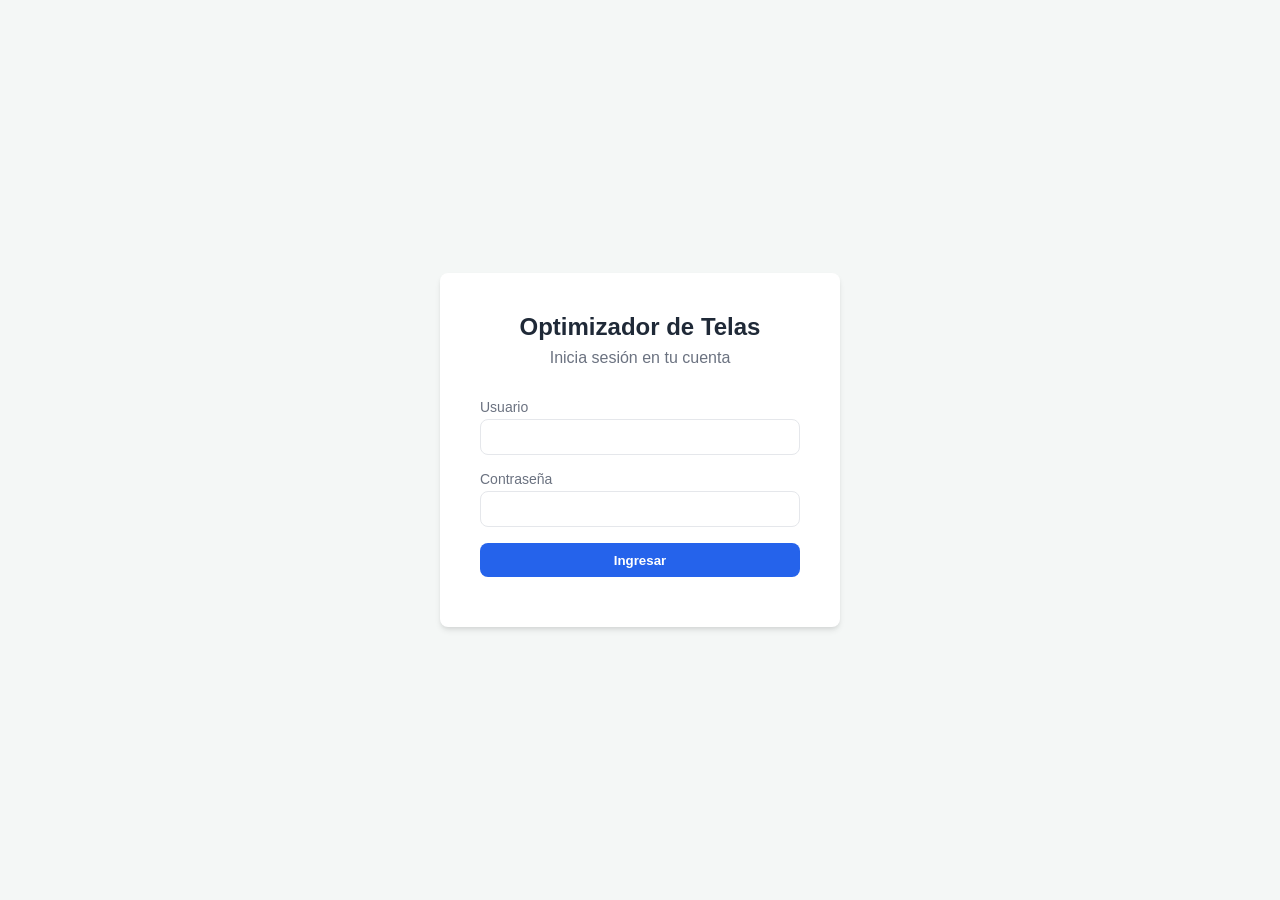
<file: index.html>
<!DOCTYPE html>
<html lang="es">
<head>
    <meta charset="UTF-8">
    <meta name="viewport" content="width=device-width, initial-scale=1.0">
    <title>Login - Optimizador de Telas</title>
    <link rel="stylesheet" href="styles.css">
</head>
<body>
    <div class="overlay hidden" id="loading-overlay"><div class="spinner"></div><h3 id="loading-text">Autenticando...</h3></div>

    <main id="login-view" class="view-container active" style="display: flex; justify-content: center; align-items: center; height: 100vh;">
        <div class="login-card">
            <h1>Optimizador de Telas</h1>
            <p>Inicia sesión en tu cuenta</p>
            <form id="login-form">
                <div class="input-group">
                    <label for="username">Usuario</label>
                    <input type="text" id="username" required>
                </div>
                <div class="input-group">
                    <label for="password">Contraseña</label>
                    <input type="password" id="password" required>
                </div>
                <button type="submit" class="btn-primary">Ingresar</button>
            </form>
            <div id="login-error" style="color:red; margin-top:10px; font-size:14px;"></div>
        </div>
    </main>

    <script>
        const APPS_SCRIPT_URL = 'https://script.google.com/macros/s/AKfycbz7lJutmrJNJt9Ux9X70MSSQfiisI6iclxotM8cNmFOgrbqCS8XAlTPrXwdDRVuVwu3/exec'; // <-

        document.getElementById('login-form').addEventListener('submit', async (e) => {
            e.preventDefault();
            const username = document.getElementById('username').value.trim();
            const password = document.getElementById('password').value.trim();
            const errDiv = document.getElementById('login-error');
            const loader = document.getElementById('loading-overlay');
            
            errDiv.textContent = '';
            loader.classList.remove('hidden');

            try {
                const response = await fetch(APPS_SCRIPT_URL, {
                    method: 'POST', body: JSON.stringify({ action: 'login', payload: { username, password } })
                });
                const result = await response.json();
                
                if (result.status === 'success') {
                    // Guardar sesión segura
                    sessionStorage.setItem('userSession', JSON.stringify(result.data));
                    
                    // Redirección según ROL
                    if (result.data.role.toLowerCase() === 'optimizador') window.location.href = 'optimizador.html';
                    else if (result.data.role.toLowerCase() === 'picker') window.location.href = 'picker.html';
                    else if (result.data.role.toLowerCase() === 'supervisor') window.location.href = 'supervisor.html';
                    else errDiv.textContent = "Rol no configurado en el sistema.";
                } else {
                    errDiv.textContent = result.message;
                }
            } catch (error) { errDiv.textContent = "Error conectando al servidor."; } 
            finally { loader.classList.add('hidden'); }
        });
    </script>
</body>
</html>
</file>
<file: styles.css>
:root {
    --bg-color: #f4f7f6;
    --surface: #ffffff;
    --primary: #2563eb;
    --primary-hover: #1d4ed8;
    --text-main: #1f2937;
    --text-muted: #6b7280;
    --border: #e5e7eb;
    --danger: #ef4444;
    --radius: 8px;
    --shadow: 0 4px 6px -1px rgba(0, 0, 0, 0.1), 0 2px 4px -1px rgba(0, 0, 0, 0.06);
}

* {
    box-sizing: border-box;
    margin: 0;
    padding: 0;
    font-family: -apple-system, BlinkMacSystemFont, 'Segoe UI', Roboto, Oxygen, Ubuntu, Cantarell, sans-serif;
}

body {
    background-color: var(--bg-color);
    color: var(--text-main);
    height: 100vh;
    display: flex;
    flex-direction: column;
}

.hidden { display: none !important; }
.mt-1 { margin-top: 1rem; }
.mt-auto { margin-top: auto; }

.input-group { margin-bottom: 1rem; display: flex; flex-direction: column; }
.input-group label { font-size: 0.875rem; font-weight: 500; margin-bottom: 0.25rem; color: var(--text-muted); }

input, select {
    padding: 0.5rem;
    border: 1px solid var(--border);
    border-radius: var(--radius);
    font-size: 1rem;
    outline: none;
    transition: border-color 0.2s;
    width: 100%;
}

input:focus, select:focus { border-color: var(--primary); }

button {
    cursor: pointer;
    border: none;
    padding: 0.6rem 1.2rem;
    border-radius: var(--radius);
    font-weight: 600;
    transition: background-color 0.2s;
}

.btn-primary { background-color: var(--primary); color: white; width: 100%; }
.btn-primary:hover { background-color: var(--primary-hover); }
.btn-primary:disabled { opacity: 0.7; cursor: not-allowed; }

.btn-secondary { background-color: transparent; border: 1px solid var(--border); color: var(--text-main); }
.btn-secondary:hover { background-color: var(--border); }

.btn-delete { background-color: var(--danger); color: white; padding: 0.4rem 0.8rem; border-radius: 4px; }

.card { background: var(--surface); padding: 1.5rem; border-radius: var(--radius); box-shadow: var(--shadow); }

/* Pantalla Login */
#login-view { display: flex; justify-content: center; align-items: center; height: 100%; }
.login-card { background: var(--surface); padding: 2.5rem; border-radius: var(--radius); box-shadow: var(--shadow); width: 100%; max-width: 400px; text-align: center; }
.login-card h1 { font-size: 1.5rem; margin-bottom: 0.5rem; }
.login-card p { color: var(--text-muted); margin-bottom: 2rem; }
.login-card form { text-align: left; }

/* Dashboard Layout */
.layout-dashboard { display: flex; height: 100vh; }
.sidebar { width: 250px; background: var(--surface); border-right: 1px solid var(--border); display: flex; flex-direction: column; padding: 1.5rem; }
.sidebar .brand { font-size: 1.25rem; font-weight: bold; margin-bottom: 2rem; color: var(--primary); }

.nav-btn { background: transparent; color: var(--text-muted); text-align: left; padding: 0.75rem 1rem; width: 100%; margin-bottom: 0.5rem; }
.nav-btn:hover { background: var(--bg-color); color: var(--text-main); }
.nav-btn.active { background: var(--primary); color: white; }

.content-area { flex: 1; padding: 2rem; overflow-y: auto; }
.content-area h2 { margin-bottom: 1.5rem; }

/* Tabla Masiva */
.data-table { width: 100%; border-collapse: collapse; min-width: 600px; }
.data-table th, .data-table td { padding: 10px; border-bottom: 1px solid var(--border); text-align: left; }
.data-table th { background-color: var(--bg-color); font-weight: 600; color: var(--text-muted); }
.data-table td input { border: 1px solid transparent; background: transparent; }
.data-table td input:focus { border: 1px solid var(--primary); background: var(--surface); }

@media (max-width: 768px) {
    .layout-dashboard { flex-direction: column; }
    .sidebar { width: 100%; border-right: none; border-bottom: 1px solid var(--border); height: auto; }
    .sidebar nav { display: flex; overflow-x: auto; }
    .nav-btn { white-space: nowrap; margin-bottom: 0; margin-right: 0.5rem; }
}

.text-muted { color: var(--text-muted); font-size: 0.9rem; }
.mb-1 { margin-bottom: 1rem; }
.btn-danger {
    background-color: var(--danger);
    color: white;
    width: 100%;
}
.btn-danger:hover { background-color: #dc2626; }
.btn-danger:disabled { opacity: 0.7; cursor: not-allowed; }

/* Utilidades visuales extra */
textarea { font-family: monospace; padding: 10px; width: 100%; border: 1px solid var(--border); border-radius: var(--radius); resize: vertical; }
.btn-success { background-color: #10b981; color: white; padding: 0.6rem 1.2rem; border-radius: var(--radius); border: none; font-weight: 600; cursor: pointer; }
.btn-success:hover { background-color: #059669; }
.btn-success:disabled { opacity: 0.7; cursor: not-allowed; }
.bg-light { background-color: #f8fafc; border: 1px solid var(--border); }

/* Grid para los mapas de corte */
.grid-maps {
    display: grid;
    grid-template-columns: repeat(auto-fill, minmax(300px, 1fr));
    gap: 1.5rem;
    margin-top: 1.5rem;
}

.map-card {
    background: var(--surface);
    border: 1px solid var(--border);
    border-radius: var(--radius);
    padding: 1rem;
    box-shadow: var(--shadow);
}

.map-card.error { border-left: 4px solid var(--danger); }
.map-card.success { border-left: 4px solid #10b981; }

.map-header { font-size: 0.9rem; margin-bottom: 0.5rem; border-bottom: 1px solid var(--border); padding-bottom: 0.5rem; }
.map-details { font-size: 0.8rem; color: var(--text-muted); margin-bottom: 1rem; }

/* Visualizador de Tela */
.fabric-container {
    background-color: #e2e8f0; /* Color del remanente */
    position: relative;
    width: 100%;
    height: 150px;
    border: 2px dashed #94a3b8;
    border-radius: 4px;
    overflow: hidden;
    margin-bottom: 0.5rem;
}

.fabric-cut {
    background-color: rgba(37, 99, 235, 0.6); /* Color del corte */
    position: absolute;
    bottom: 0; 
    left: 0;
    border: 1px solid #1d4ed8;
    display: flex;
    align-items: center;
    justify-content: center;
    color: white;
    font-size: 0.75rem;
    font-weight: bold;
    text-shadow: 0 1px 2px rgba(0,0,0,0.5);
}

.fabric-label { position: absolute; font-size: 0.7rem; color: #475569; padding: 2px; }
.fabric-label.top { top: 0; left: 5px; }
.fabric-label.right { right: 5px; bottom: 5px; writing-mode: vertical-rl; }

/* Modificaciones para Empaquetado 2D */
.fabric-container {
    background-color: #e2e8f0; 
    position: relative;
    width: 100%;
    aspect-ratio: 1 / 1; /* Hacemos el mapa cuadrado para mejor proporción */
    border: 2px solid #94a3b8;
    border-radius: 4px;
    margin-top: 1rem;
}

.fabric-cut {
    background-color: rgba(37, 99, 235, 0.7); 
    border: 1px solid #1e3a8a;
    position: absolute;
    display: flex;
    align-items: center;
    justify-content: center;
    color: white;
    font-size: 0.65rem;
    font-weight: bold;
    text-align: center;
    overflow: hidden;
    box-shadow: inset 0 0 5px rgba(0,0,0,0.2);
}

.fabric-cut span { padding: 2px; line-height: 1.1; }
.text-sm { font-size: 0.8rem; }

/* --- Overlay de Carga --- */
.overlay { position: fixed; top: 0; left: 0; width: 100%; height: 100%; background: rgba(255, 255, 255, 0.8); display: flex; flex-direction: column; justify-content: center; align-items: center; z-index: 9999; backdrop-filter: blur(4px); }
.spinner { border: 4px solid #e5e7eb; border-top: 4px solid var(--primary); border-radius: 50%; width: 50px; height: 50px; animation: spin 1s linear infinite; margin-bottom: 1rem; }
@keyframes spin { 0% { transform: rotate(0deg); } 100% { transform: rotate(360deg); } }

/* --- Tarjetas Interactivas (Asignación) --- */
.selection-grid { display: grid; grid-template-columns: repeat(auto-fill, minmax(150px, 1fr)); gap: 1rem; max-height: 250px; overflow-y: auto; padding: 0.5rem; border: 1px solid var(--border); border-radius: var(--radius); background: var(--bg-color); }
.interactive-card { background: var(--surface); border: 2px solid transparent; border-radius: var(--radius); padding: 1rem; text-align: center; cursor: pointer; transition: all 0.2s; box-shadow: var(--shadow); }
.interactive-card:hover { border-color: #93c5fd; transform: translateY(-2px); }
.interactive-card.selected { border-color: var(--primary); background-color: #eff6ff; }
.interactive-card.disabled { opacity: 0.5; cursor: not-allowed; }

/* --- Handheld UI (Picker) Adaptable --- */
.mobile-layout {
    height: 100vh;
    width: 100%;
    display: flex;
    flex-direction: column;
    background-color: var(--bg-color);
}

.mobile-header {
    background: var(--primary);
    color: white;
    padding: 1.2rem;
    text-align: center;
    font-weight: bold;
    font-size: 1.3rem;
    box-shadow: 0 2px 4px rgba(0,0,0,0.1);
}

.mobile-content {
    flex: 1;
    overflow-y: auto;
    padding: 1.5rem;
}

.mobile-nav {
    display: flex;
    background: var(--surface);
    border-top: 1px solid var(--border);
    padding-bottom: env(safe-area-inset-bottom); /* Soporte para iPhone/muescas */
}

.mobile-nav-btn {
    flex: 1;
    padding: 1.2rem 0;
    text-align: center;
    background: none;
    border: none;
    font-size: 0.9rem;
    color: var(--text-muted);
    cursor: pointer;
    border-bottom: 3px solid transparent;
    font-weight: 600;
}

.mobile-nav-btn.active {
    color: var(--primary);
    border-bottom-color: var(--primary);
}

.scan-input {
    font-size: 1.5rem;
    padding: 1rem;
    text-align: center;
    letter-spacing: 2px;
    font-weight: bold;
}

/* En escritorio, lo limitamos para que parezca un celular, en móvil abarca el 100% */
@media (min-width: 768px) {
    .mobile-layout { max-width: 480px; margin: 0 auto; box-shadow: 0 0 20px rgba(0,0,0,0.1); border-left: 1px solid var(--border); border-right: 1px solid var(--border); }
}


/* --- Mejoras visuales de Selección --- */
.interactive-card.selected {
    border-color: var(--primary) !important;
    background-color: #eff6ff !important;
    box-shadow: 0 0 0 3px rgba(37, 99, 235, 0.3);
    position: relative;
}

.interactive-card.selected::after {
    content: '✓';
    position: absolute;
    top: -8px;
    right: -8px;
    background: var(--primary);
    color: white;
    border-radius: 50%;
    width: 24px;
    height: 24px;
    font-size: 14px;
    font-weight: bold;
    display: flex;
    align-items: center;
    justify-content: center;
    box-shadow: 0 2px 4px rgba(0,0,0,0.2);
}

/* --- Estilos para el Scrap --- */
.scrap-badge {
    display: inline-block;
    background-color: #f1f5f9;
    border: 1px solid #cbd5e1;
    padding: 0.2rem 0.5rem;
    border-radius: 4px;
    font-size: 0.8rem;
    color: #334155;
    margin-top: 0.5rem;
}

.scrap-badge.good { border-color: #10b981; background-color: #ecfdf5; color: #047857; }
.scrap-badge.bad { border-color: #ef4444; background-color: #fef2f2; color: #b91c1c; }

/* Nuevo remanente generado (Sobrante utilizable) */
.fabric-offcut {
    position: absolute;
    background: rgba(16, 185, 129, 0.4); /* Verde translúcido */
    border: 1px dashed #059669;
    display: flex;
    align-items: center;
    justify-content: center;
    font-size: 9px;
    color: #064e3b;
    font-weight: bold;
    text-align: center;
}
</file>
